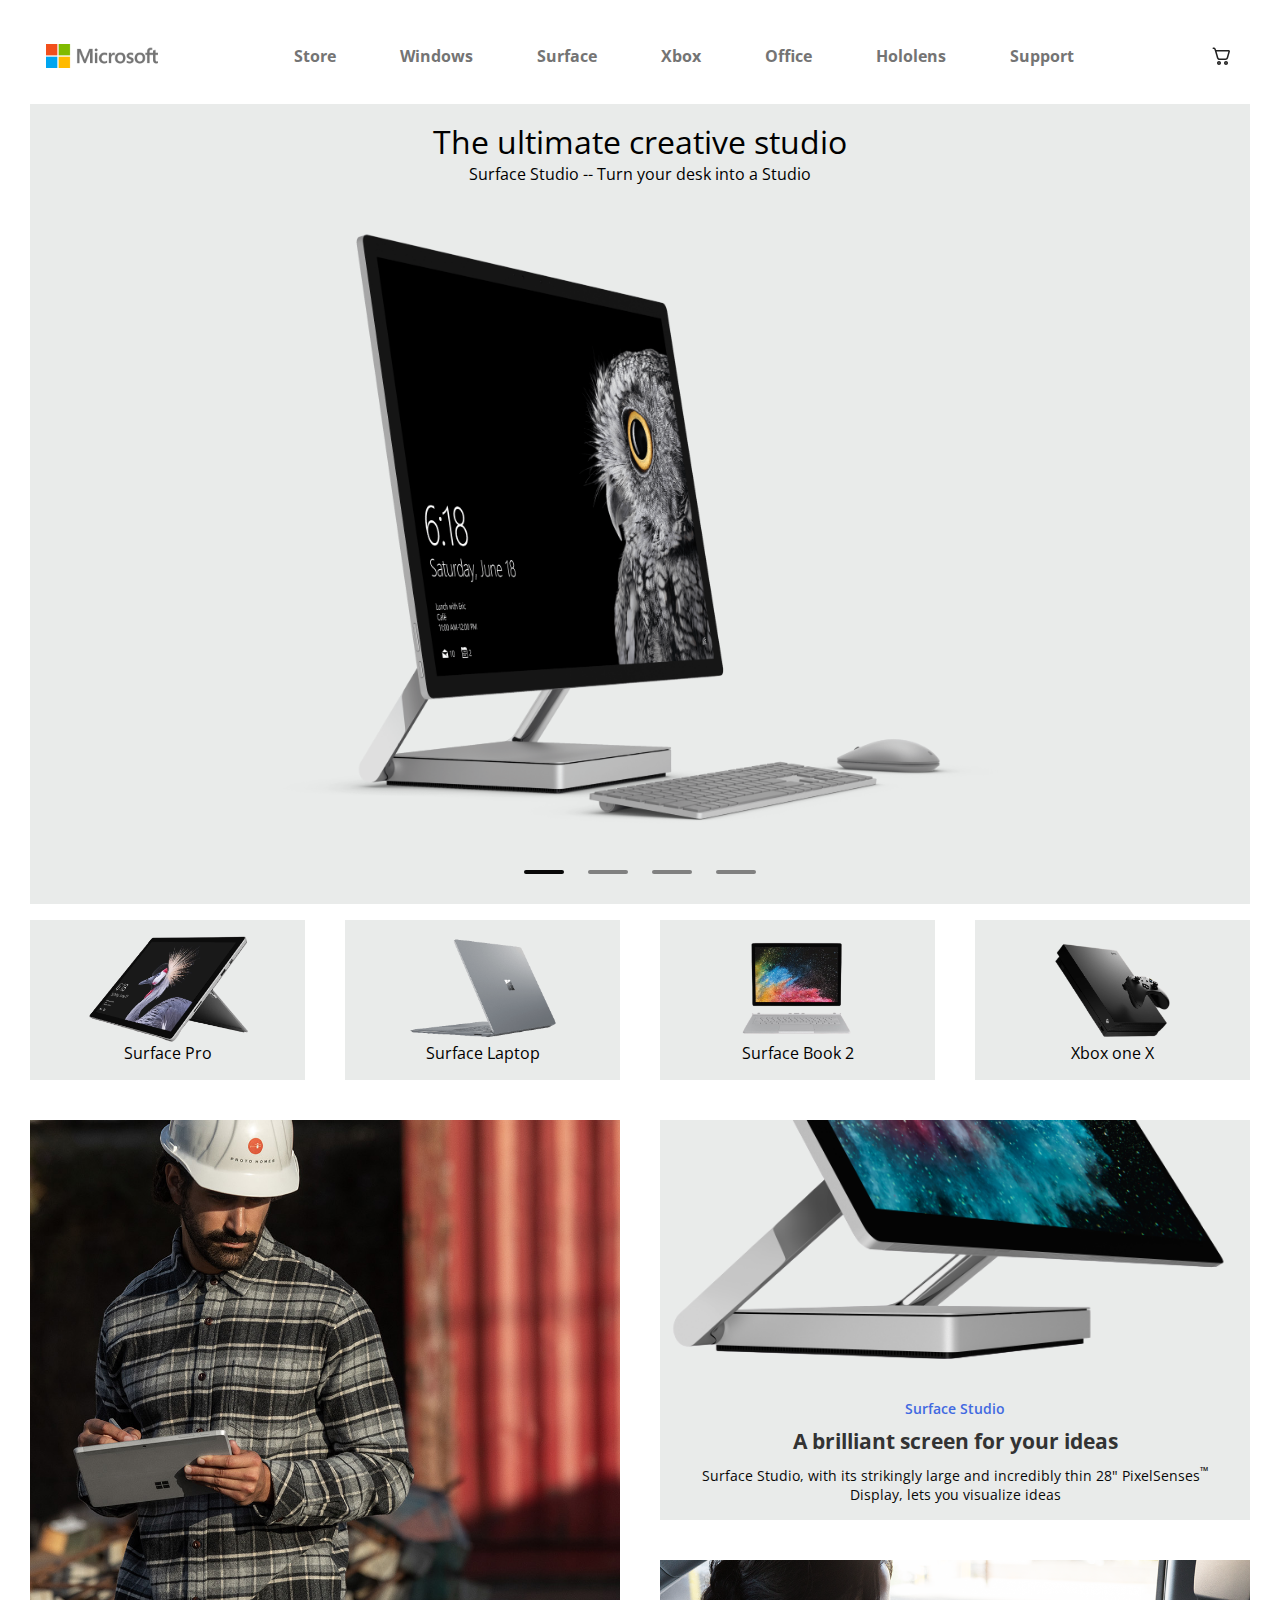
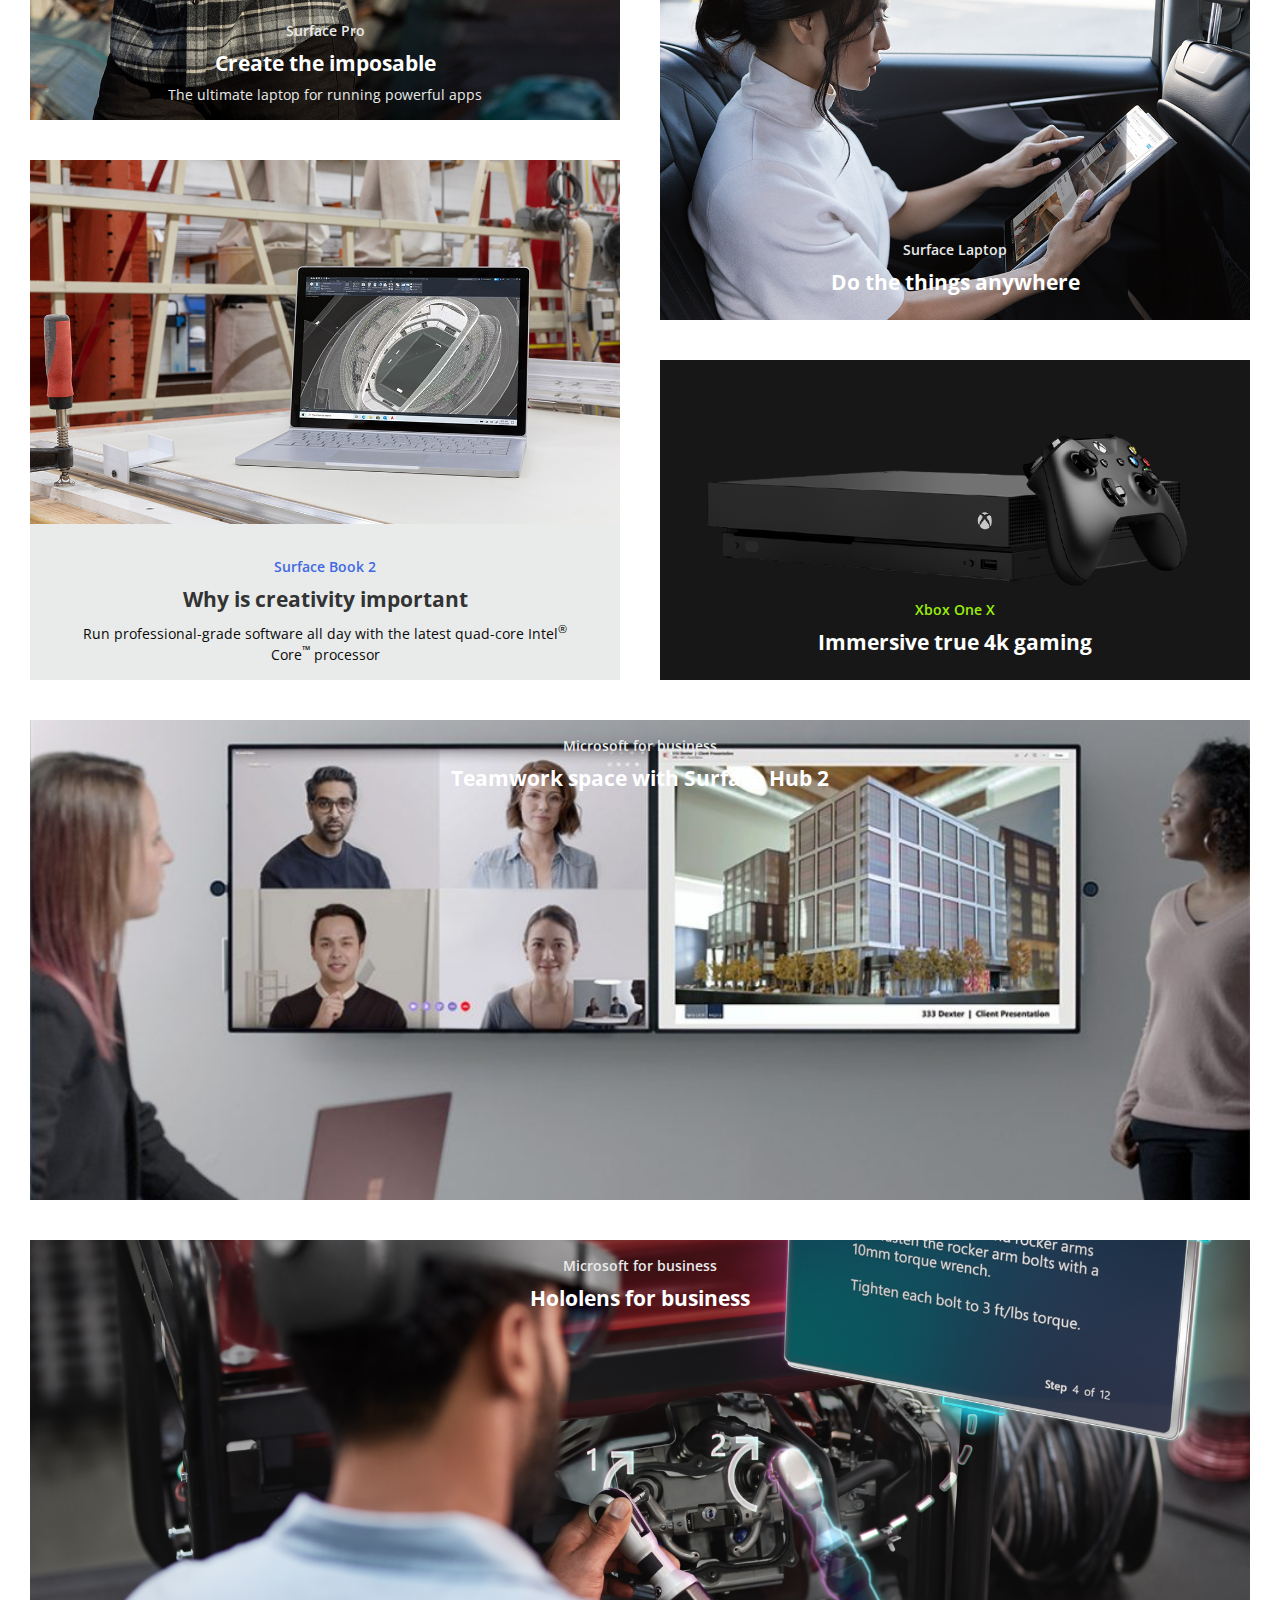
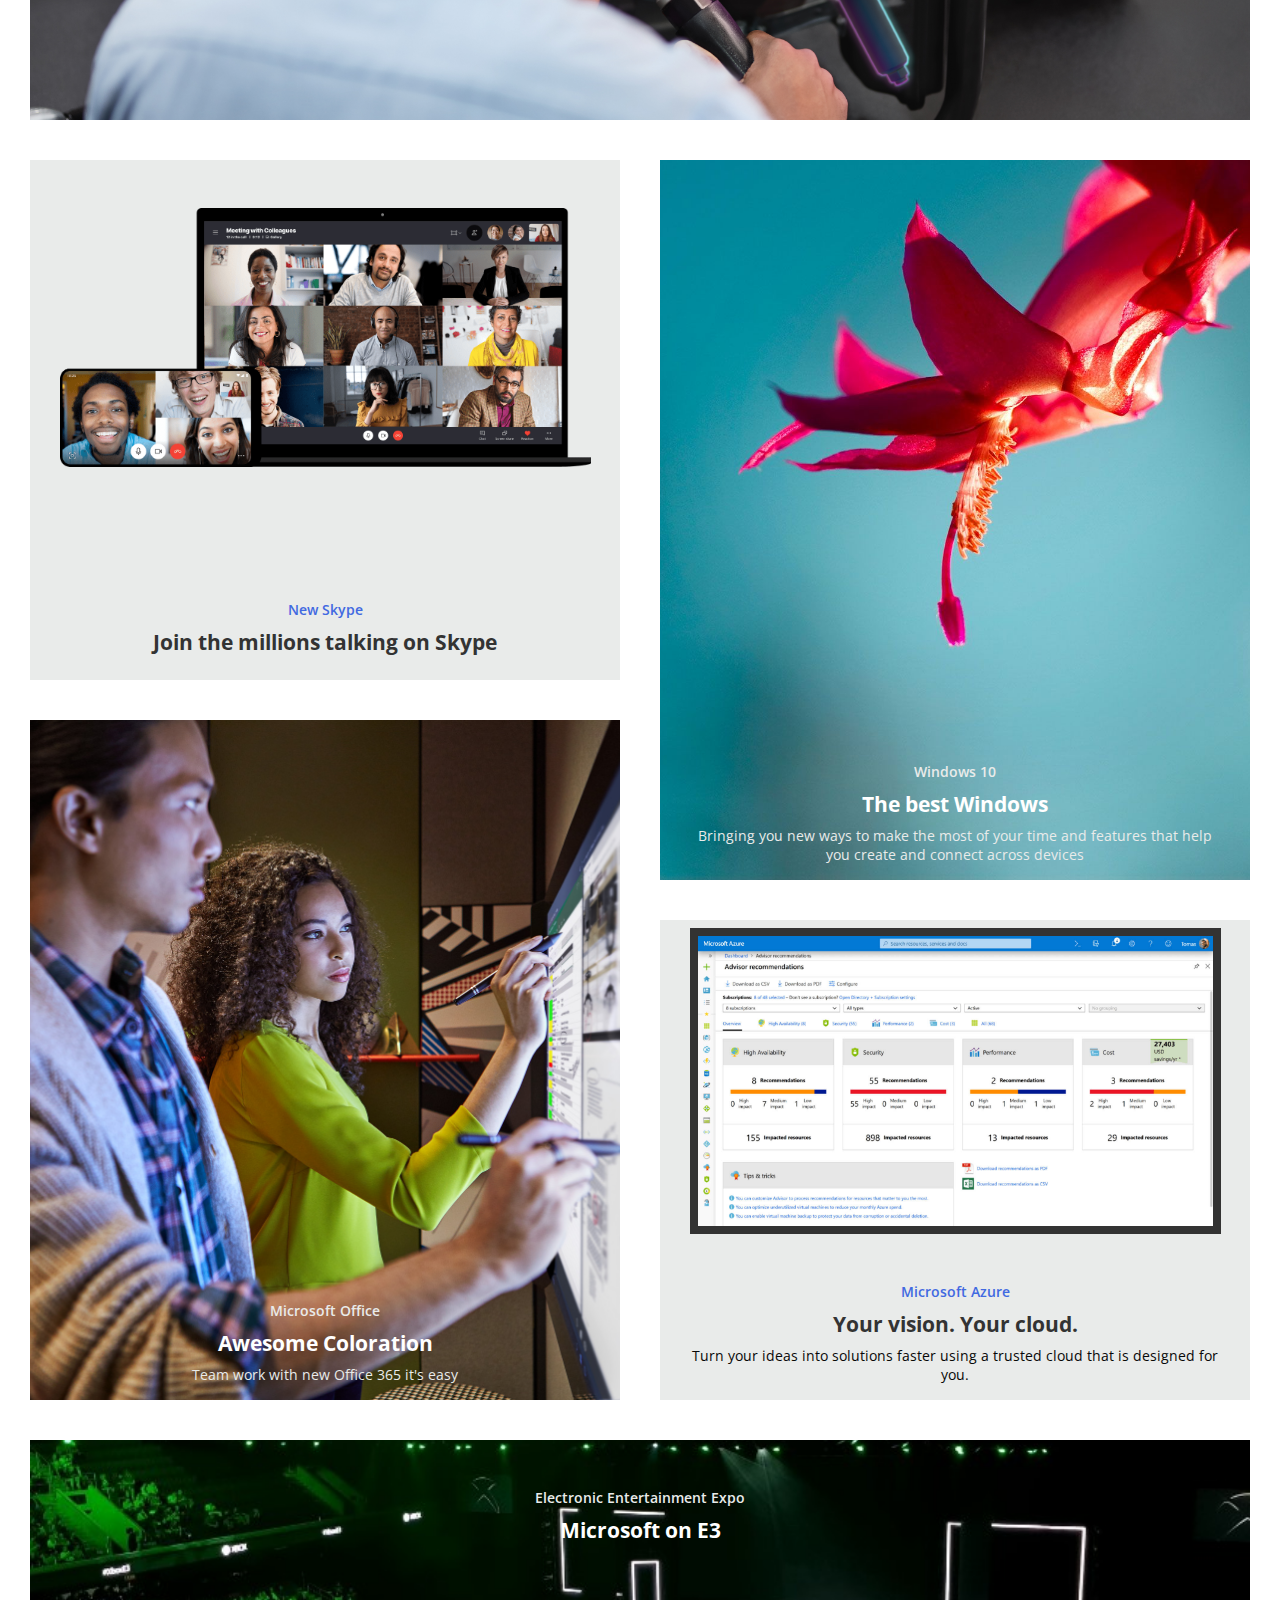
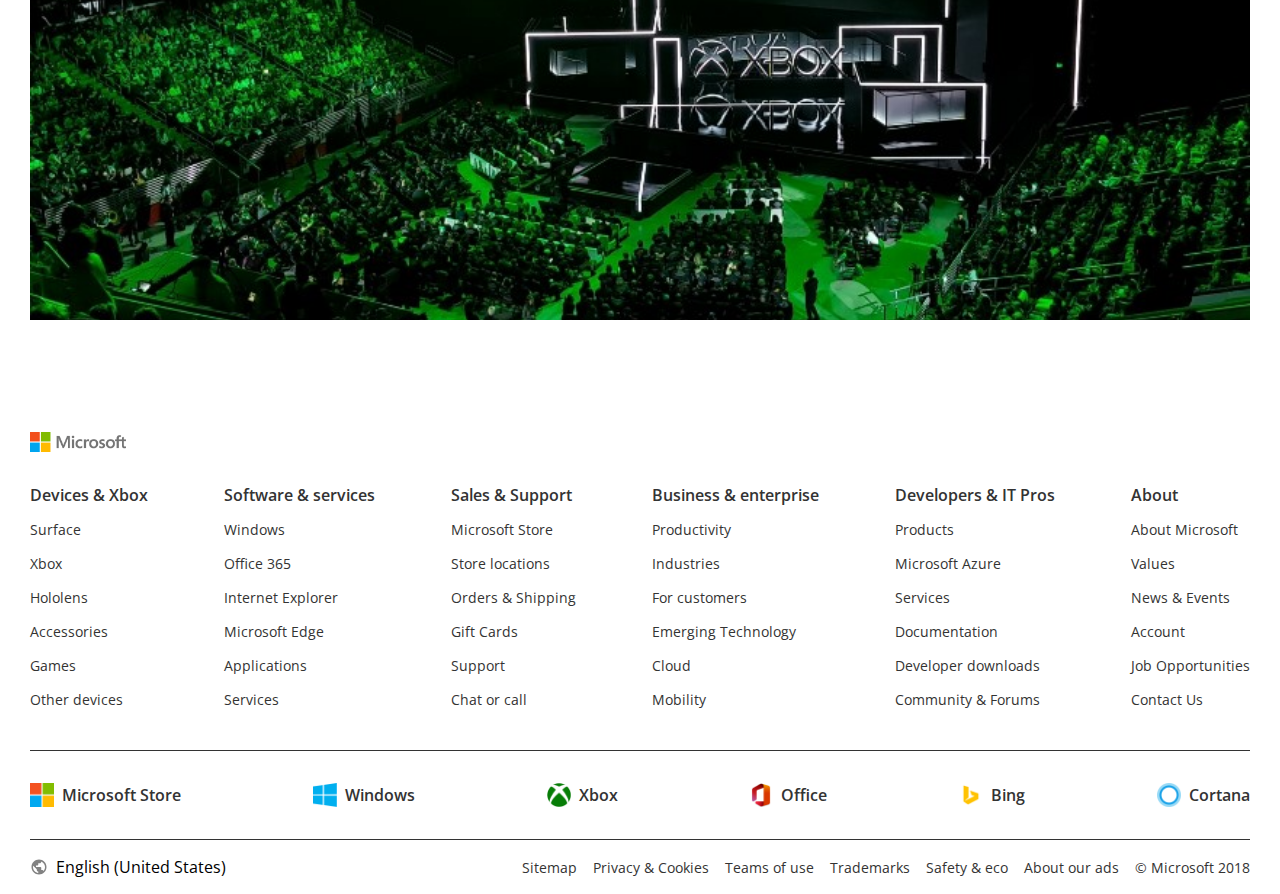
<file: index.html>
<!DOCTYPE html>
<html lang="en">

<head>
  <meta charset="UTF-8">
  <meta name="viewport" content="width=device-width, initial-scale=1.0">
  <link rel="stylesheet" href="css/main.css">
  <link rel="shortcut icon" href="assets/icons/microsoft.png" />
  <link href="https://fonts.googleapis.com/css2?family=Open+Sans:wght@400;600&display=swap"
    rel="stylesheet">
  <title>Homepage</title>
</head>

<body>
  <header>
    <nav>
      <div class="menu__line">
        <div class="line line--one"></div>
        <div class="line line--two"></div>
      </div>
      <ul class="menu mobile--menu">
        <li><a href="store.html">Store</a></li>
        <li><a href="#">Windows</a></li>
        <li><a href="#">Surface</a></li>
        <li><a href="#">Xbox</a></li>
        <li><a href="#">Office</a></li>
        <li><a href="#">Hololens</a></li>
        <li><a href="#">Support</a></li>
      </ul>
      <ul class="menu desktop--menu">
        <li><a href="store.html">Store</a></li>
        <li><a href="#">Windows</a></li>
        <li><a href="#">Surface</a></li>
        <li><a href="#">Xbox</a></li>
        <li><a href="#">Office</a></li>
        <li><a href="#">Hololens</a></li>
        <li><a href="#">Support</a></li>
      </ul>
      <div class="logo">
        <a href="index.html">
          <img src="assets/icons/microsoft-logo.png" alt="Microsoft Logo">
        </a>
      </div>
      <div class="shopping__cart">
        <img src="assets/icons/shopping-cart.svg" alt="">
      </div>
    </nav>
    <div class="hero__section">

      <div class="carousel">
        <ul class="carousel__track">
          <li class="carousel__slide current-slide">
            <div class="carousel__description">
              <h1>The ultimate creative studio</h1>
              <p>Surface Studio -- Turn your desk into a Studio</p>
            </div>
            <div class="carousel__image">
              <img src="assets/images/surfacestudio2.png" alt="">
            </div>
          </li>
          <li class="carousel__slide">
            <div class="carousel__description">
              <h1>The ultimate creative studio</h1>
              <p>Surface Studio - Turn your desk into a Studio</p>
            </div>
            <div class="carousel__image">
              <img src="assets/images/surfacestudio2.png" alt="">
            </div>
          </li>
          <li class="carousel__slide">
            <div class="carousel__description">
              <h1>The ultimate creative studio</h1>
              <p>Surface Studio - Turn your desk into a Studio</p>
            </div>
            <div class="carousel__image">
              <img src="assets/images/surfacestudio2.png" alt="">
            </div>
          </li>
          <li class="carousel__slide">
            <div class="carousel__description">
              <h1>The ultimate creative studio</h1>
              <p>Surface Studio - Turn your desk into a Studio</p>
            </div>
            <div class="carousel__image">
              <img src="assets/images/surfacestudio2.png" alt="">
            </div>
          </li>
        </ul>
        <div class="carousel__nav">
          <button class="carousel__indicator active-dot"></button>
          <button class="carousel__indicator"></button>
          <button class="carousel__indicator"></button>
          <button class="carousel__indicator"></button>
        </div>
      </div>
    </div>
  </header>

  <section class="products">
    <div class="card">
      <div class="card__image">
        <img src="assets/images/surfacepro.png" alt="">
      </div>
      <div class="card__name">
        <p>Surface Pro</p>
      </div>
    </div>
    <div class="card">
      <div class="card__image">
        <img src="assets/images/surfacelaptop.png" alt="">
      </div>
      <div class="card__name">
        <p>Surface Laptop</p>
      </div>
    </div>
    <div class="card">
      <div class="card__image">
        <img src="assets/images/surfacebook2.png" alt="">
      </div>
      <div class="card__name">
        <p>Surface Book 2</p>
      </div>
    </div>
    </div>
    <div class="card">
      <div class="card__image">
        <img src="assets/images/xboxone.png" alt="">
      </div>
      <div class="card__name">
        <p>Xbox one X</p>
      </div>
    </div>

    <div class="special__grid">

      <div class="blog blog--big item-one">
        <img class="img--cover" src="assets/images/Surface-Go-2-Context-6.jpg" alt="">
        <div class="blog__group">
          <p class="blog__tag tag--light">Surface Pro</p>
          <h1 class="blog__title title--light">Create the imposable</h1>
          <p class="blog__info info--light">The ultimate laptop for running powerful apps</p>
        </div>
      </div>

      <div class="blog blog--medium">
        <img class="img--fit" src="assets/images/Surface-Studio-2-4-removebg-preview.png" alt="">
        <div class="blog__group">
          <p class="blog__tag tag--primary">Surface Studio</p>
          <h1 class="blog__title title--dark">A brilliant screen for your ideas</h1>
          <p class="blog__info info--dark">Surface Studio, with its strikingly large and incredibly
            thin
            28"
            PixelSenses<sup>&#8482;</sup> Display, lets you visualize ideas</p>
        </div>
      </div>

      <div class="blog blog--small item-three">
        <img class="img--cover" src="assets/images/MSSurface_ProLTE_MoProCar_Lifestyle_RGB_FY18.png"
          alt="">
        <div class="blog__group">
          <p class="blog__tag tag--light">Surface Laptop</p>
          <h1 class="blog__title title--light">Do the things anywhere</h1>
        </div>
      </div>

      <div class="blog blog--medium item-four">
        <img class="img--fit img--book" src="assets/images/Surface-Book-3-Context-2.jpg" alt="">
        <div class="blog__group">
          <p class="blog__tag tag--primary">Surface Book 2</p>
          <h1 class="blog__title title--dark">Why is creativity important</h1>
          <p class="blog__info info--dark">Run professional-grade software all day with the latest
            quad-core Intel<sup>&#174;</sup> Core<sup>&#8482;</sup> processor</p>
        </div>
      </div>
      <div class="blog blog--small blog--dark item-five">
        <img class="img--fit img--xbox"
          src="assets/images/579fa122-7ebf-43a3-a53a-58ba27805ba5-removebg-preview.png" alt="">
        <div class="blog__group">
          <p class="blog__tag tag--xbox">Xbox One X</p>
          <h1 class="blog__title title--light">Immersive true 4k gaming</h1>
        </div>
      </div>
    </div>

    <div class="blog blog--big blog--wide">
      <img class="img--cover img--left"
        src="assets/images/cb42737a487e8079974021fd26f25a43-1024x576.jpg" alt="">
      <div class="blog__group">
        <p class="blog__tag tag--light">Microsoft for business</p>
        <h1 class="blog__title title--light">Teamwork space with Surface Hub 2</h1>
      </div>
    </div>

    <div class="blog blog--big blog--wide">
      <img class="img--cover" src="assets/images/HoloLens2_Guides_Motorcycle.jpg" alt="">
      <div class="blog__group">
        <p class="blog__tag tag--light">Microsoft for business</p>
        <h1 class="blog__title title--light">Hololens for business</h1>
      </div>
    </div>

    <div class="second__grid">
      <div class="blog blog--big blog--medium item-eight">
        <img class="img--fit img--skype" src="assets/images/3-3grid-main-page-min.png" alt="">
        <div class="blog__group">
          <p class="blog__tag tag--primary">New Skype</p>
          <h1 class="blog__title title--dark">Join the millions talking on Skype</h1>
        </div>
      </div>

      <div class="blog blog--big item-nine">
        <img class="img--cover" src="assets/images/71f523e05aaee2cca4e3ec2a241ce8ef.jpg" alt="">
        <div class="blog__group">
          <p class="blog__tag tag--light">Windows 10</p>
          <h1 class="blog__title title--light">The best Windows</h1>
          <p class="blog__info info--light">Bringing you new ways to make the most of your time and
            features that help you create and connect across devices</p>
        </div>
      </div>

      <div class="blog blog--big item-ten">
        <img class="img--cover" src="assets/images/Dual-Inking-on-Surface-Hub.jpg" alt="">
        <div class="blog__group">
          <p class="blog__tag tag--light">Microsoft Office</p>
          <h1 class="blog__title title--light">Awesome Coloration</h1>
          <p class="blog__info info--light">Team work with new Office 365 it's easy</p>
        </div>
      </div>


      <div class="blog blog--big blog--medium item-twelve">
        <img class="img--fit img--azure" src="assets/images/portal-advisor-recommendations.jpg"
          alt="">
        <div class="blog__group">
          <p class="blog__tag tag--primary">Microsoft Azure</p>
          <h1 class="blog__title title--dark">Your vision. Your cloud.</h1>
          <p class="blog__info info--dark">Turn your ideas into solutions faster using a trusted
            cloud that is designed for you.</p>
        </div>
      </div>
    </div>

    <div class="blog blog--big blog--wide">
      <img class="img--cover" src="assets/images/xboxate3.jpg" alt="">
      <div class="blog__group blog--xbox">
        <p class="blog__tag tag--light">Electronic Entertainment Expo</p>
        <h1 class="blog__title title--light">Microsoft on E3</h1>
      </div>
    </div>
  </section>

  <footer>
    <div class="footer__logo">
      <img src="assets/icons/microsoft-logo.png" alt="">
    </div>
    <div class="list__wrapper">
      <ul class="list">
        <li class="list__bolder">Devices & Xbox</li>
        <li><a href="#">Surface</a></li>
        <li><a href="#">Xbox</a></li>
        <li><a href="#">Hololens</a></li>
        <li><a href="#">Accessories</a></li>
        <li><a href="#">Games</a></li>
        <li><a href="#">Other devices</a></li>
      </ul>
      <ul class="list">
        <li class="list__bolder">Software & services</li>
        <li><a href="#">Windows</a></li>
        <li><a href="#">Office 365</a></li>
        <li><a href="#">Internet Explorer</a></li>
        <li><a href="#">Microsoft Edge</a></li>
        <li><a href="#">Applications</a></li>
        <li><a href="#">Services</a></li>
      </ul>
      <ul class="list">
        <li class="list__bolder">Sales & Support</li>
        <li><a href="store.html">Microsoft Store</a></li>
        <li><a href="#">Store locations</a></li>
        <li><a href="#">Orders & Shipping</a></li>
        <li><a href="#">Gift Cards</a></li>
        <li><a href="#">Support</a></li>
        <li><a href="#">Chat or call</a></li>
      </ul>
      <ul class="list">
        <li class="list__bolder">Business & enterprise</li>
        <li><a href="#">Productivity</a></li>
        <li><a href="#">Industries</a></li>
        <li><a href="#">For customers</a></li>
        <li><a href="#">Emerging Technology</a></li>
        <li><a href="#">Cloud</a></li>
        <li><a href="#">Mobility</a></li>
      </ul>
      <ul class="list">
        <li class="list__bolder">Developers & IT Pros</li>
        <li><a href="#">Products</a></li>
        <li><a href="#">Microsoft Azure</a></li>
        <li><a href="#">Services</a></li>
        <li><a href="#">Documentation</a></li>
        <li><a href="#">Developer downloads</a></li>
        <li><a href="#">Community & Forums</a></li>
      </ul>
      <ul class="list">
        <li class="list__bolder">About</li>
        <li><a href="#">About Microsoft</a></li>
        <li><a href="#">Values</a></li>
        <li><a href="#">News & Events</a></li>
        <li><a href="#">Account</a></li>
        <li><a href="#">Job Opportunities</a></li>
        <li><a href="#">Contact Us</a></li>
      </ul>
    </div>

    <div class="footer__products">
      <div class="product">
        <img class="product__img" src="assets/icons/microsoft.png" alt="">
        <p class="product__name">Microsoft Store</p>
      </div>
      <div class="product">
        <img class="product__img" src="assets/icons/windows.png" alt="">
        <p class="product__name">Windows</p>
      </div>
      <div class="product">
        <img class="product__img" src="assets/icons/xbox.png" alt="">
        <p class="product__name">Xbox</p>
      </div>
      <div class="product">
        <img class="product__img" src="assets/icons/office.png" alt="">
        <p class="product__name">Office</p>
      </div>
      <div class="product">
        <img class="product__img" src="assets/icons/bing.png" alt="">
        <p class="product__name">Bing</p>
      </div>
      <div class="product">
        <img class="product__img" src="assets/icons/cortana.png" alt="">
        <p class="product__name">Cortana</p>
      </div>
    </div>

    <div class="footer__copy">
      <div class="copy__language">
        <img src="assets/icons/globe.svg" alt="">
        <p>English (United States)</p>
      </div>
      <ul class="list">
        <li><a href="#">Sitemap</a></li>
        <li><a href="#">Privacy & Cookies</a></li>
        <li><a href="#">Teams of use</a></li>
        <li><a href="#">Trademarks</a></li>
        <li><a href="#">Safety & eco</a></li>
        <li><a href="#">About our ads</a></li>
        <li><a href="#">&#169; Microsoft 2018</a></li>
      </ul>
    </div>
  </footer>
  <script src="app.js"></script>
</body>

</html>
</file>
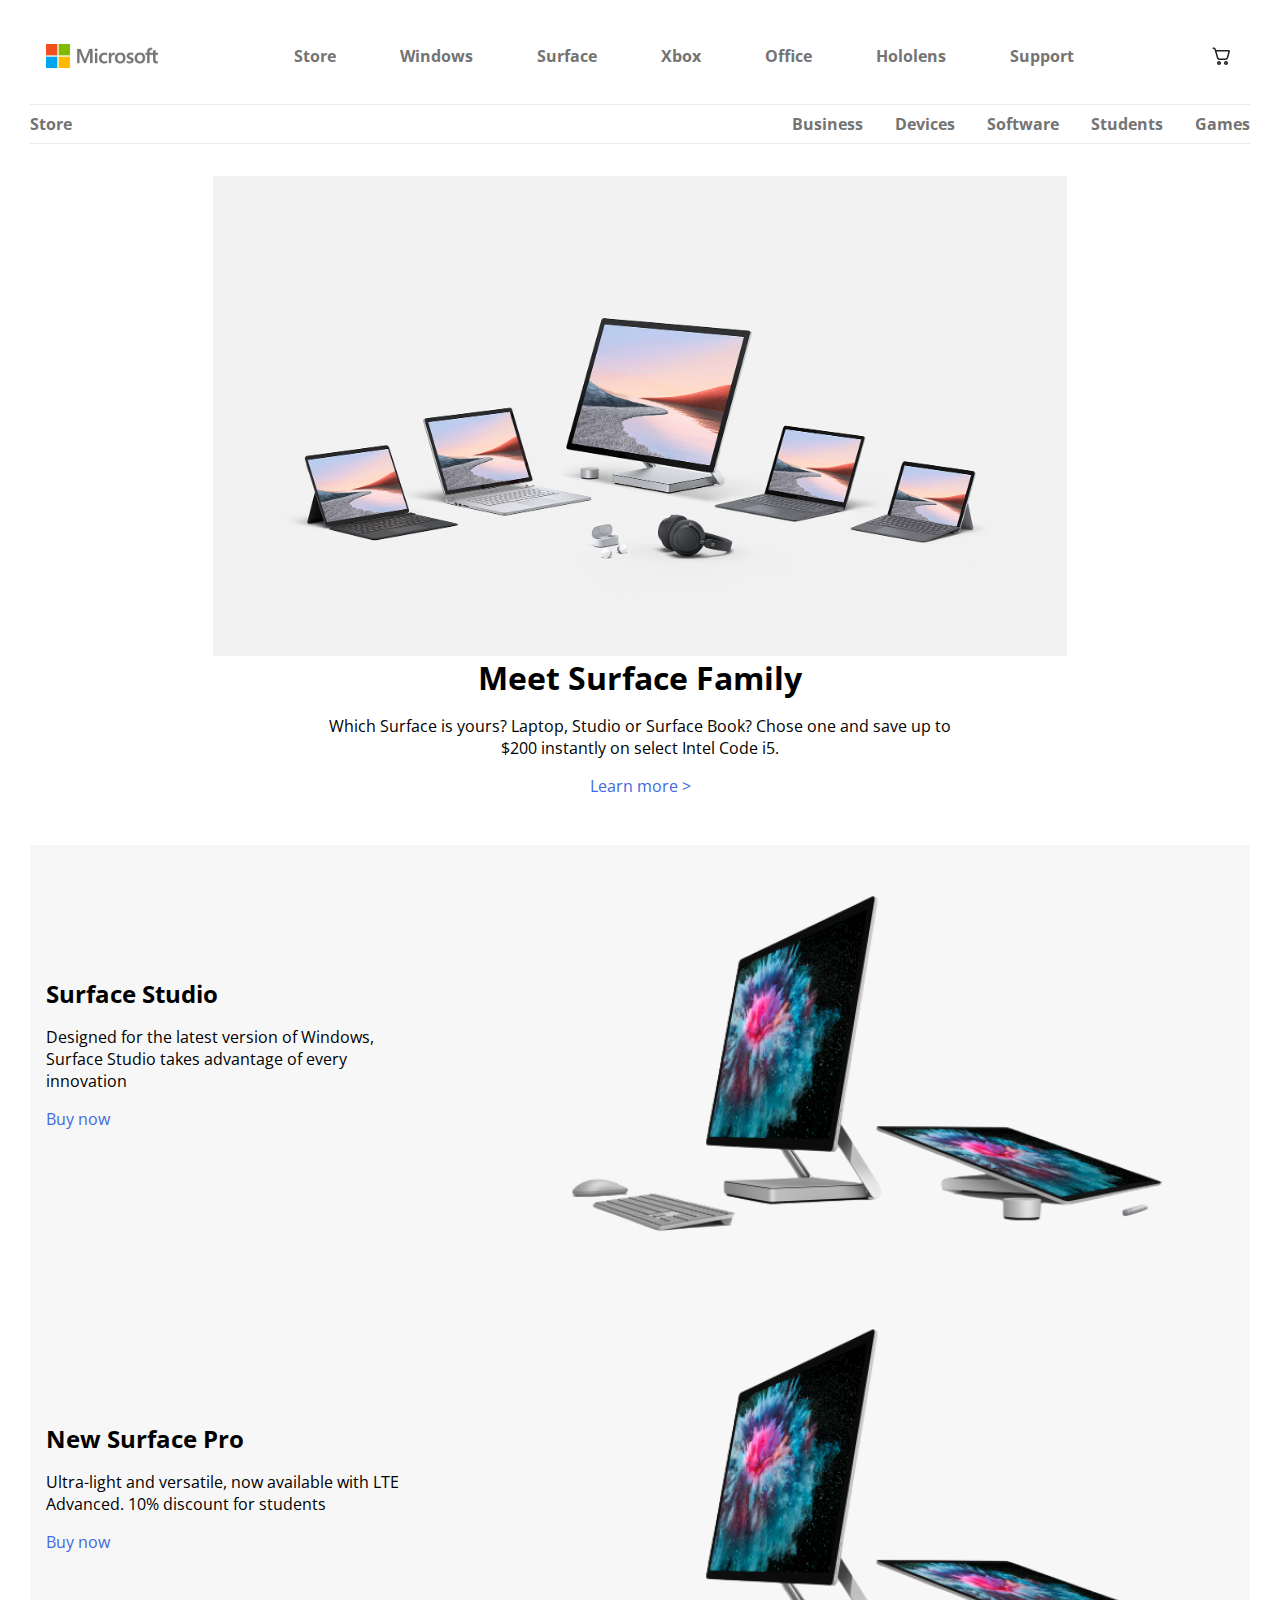
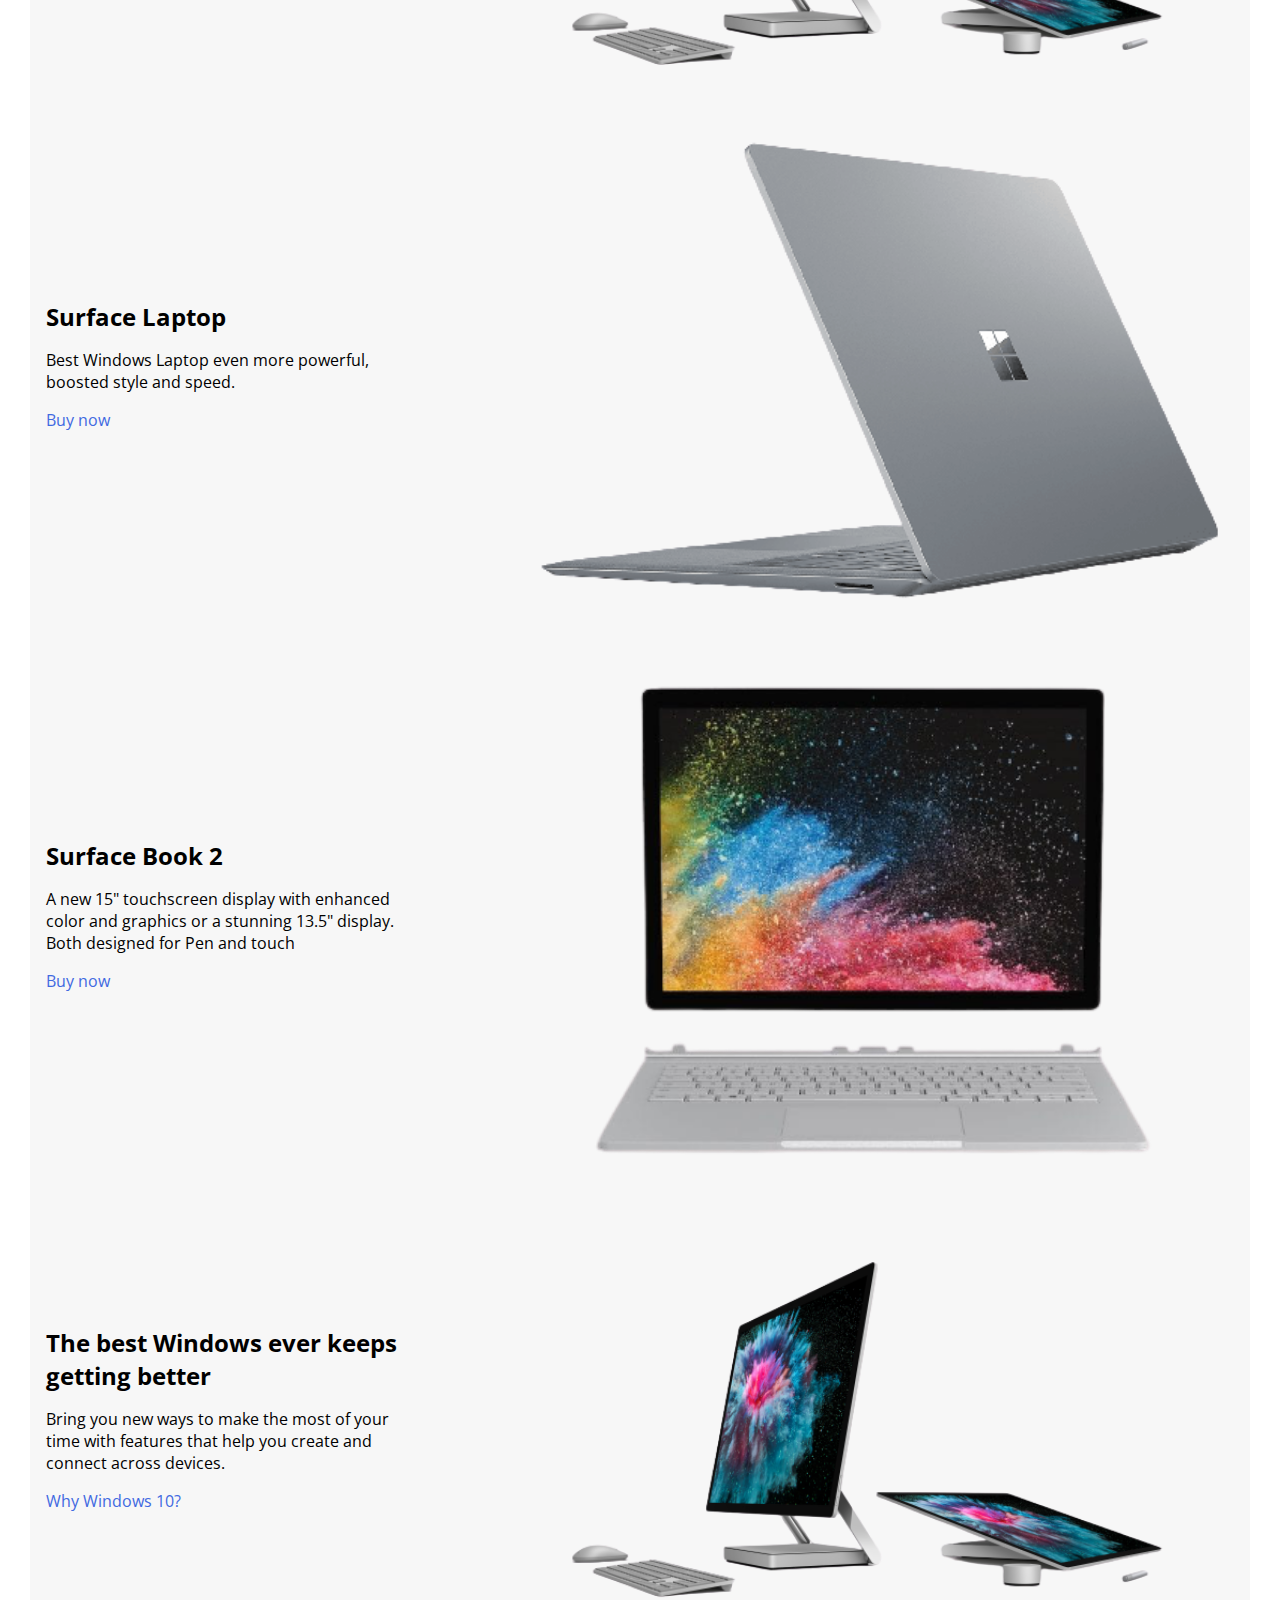
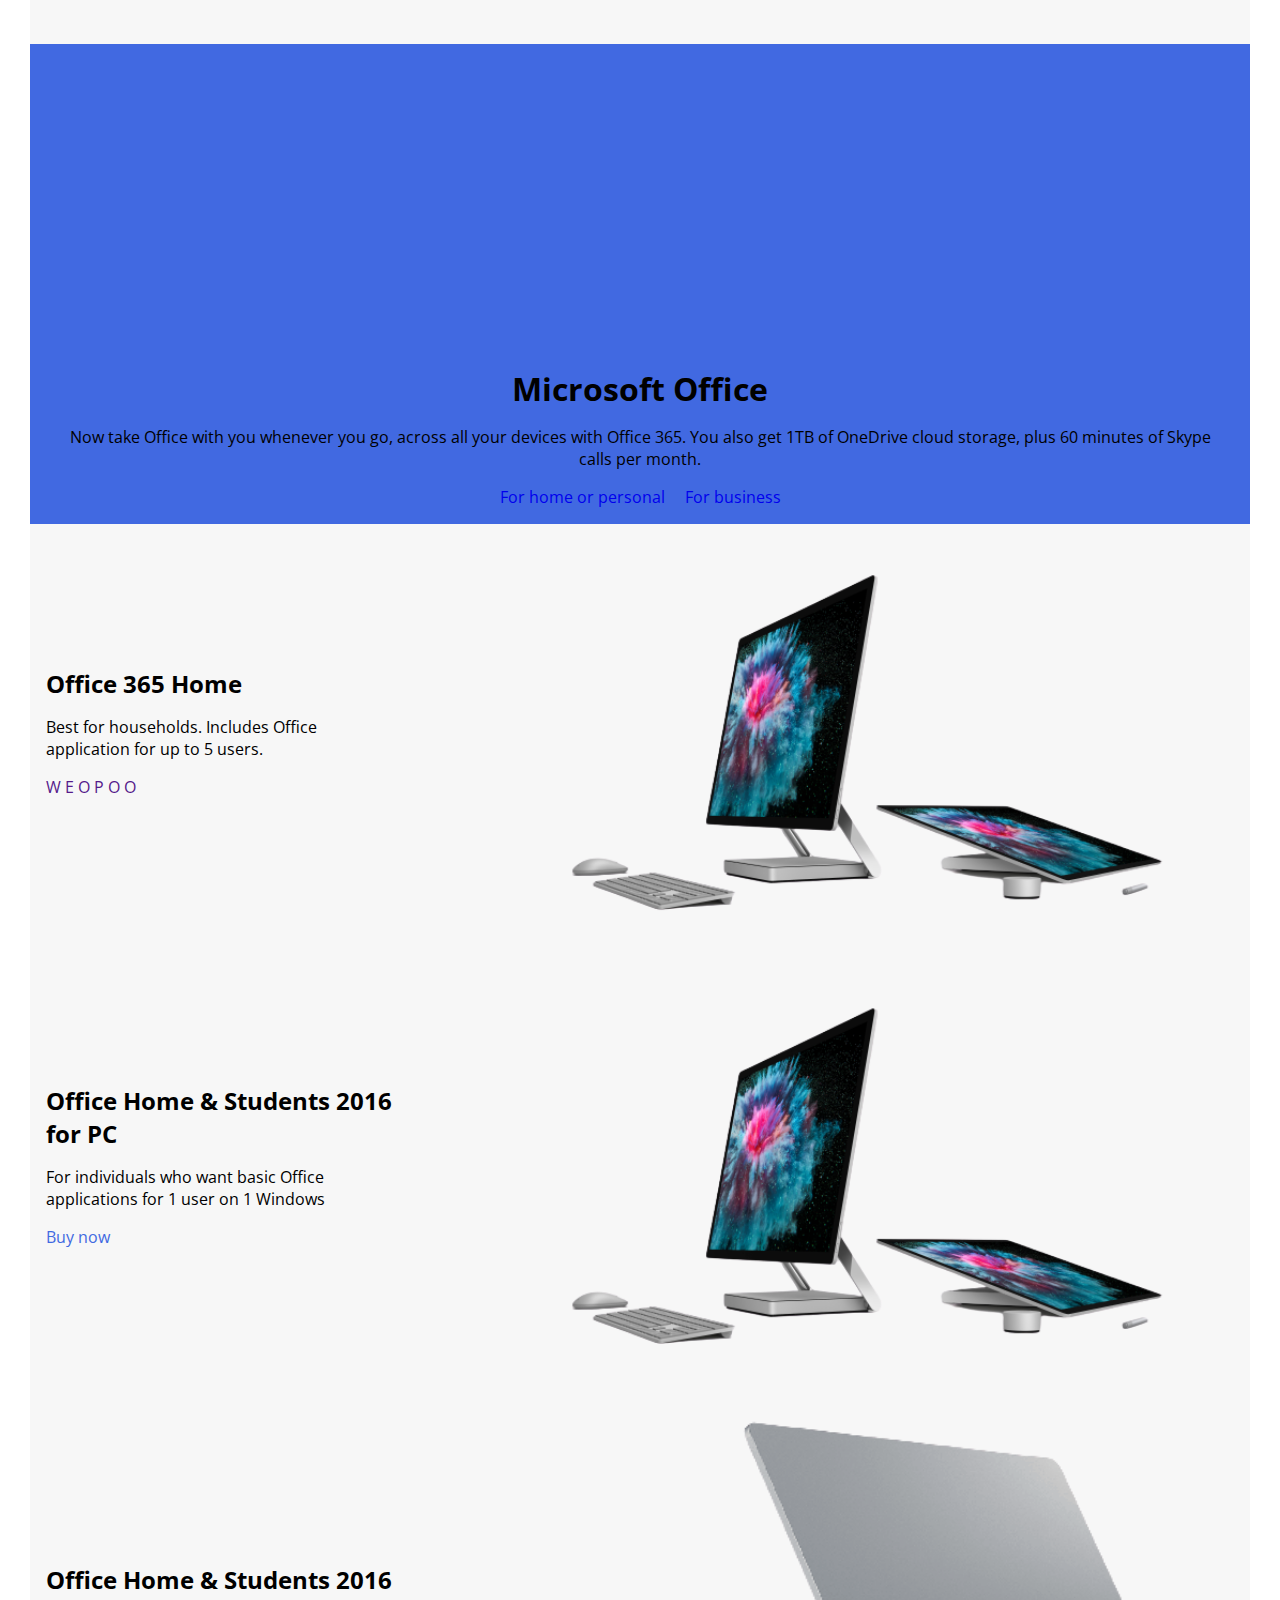
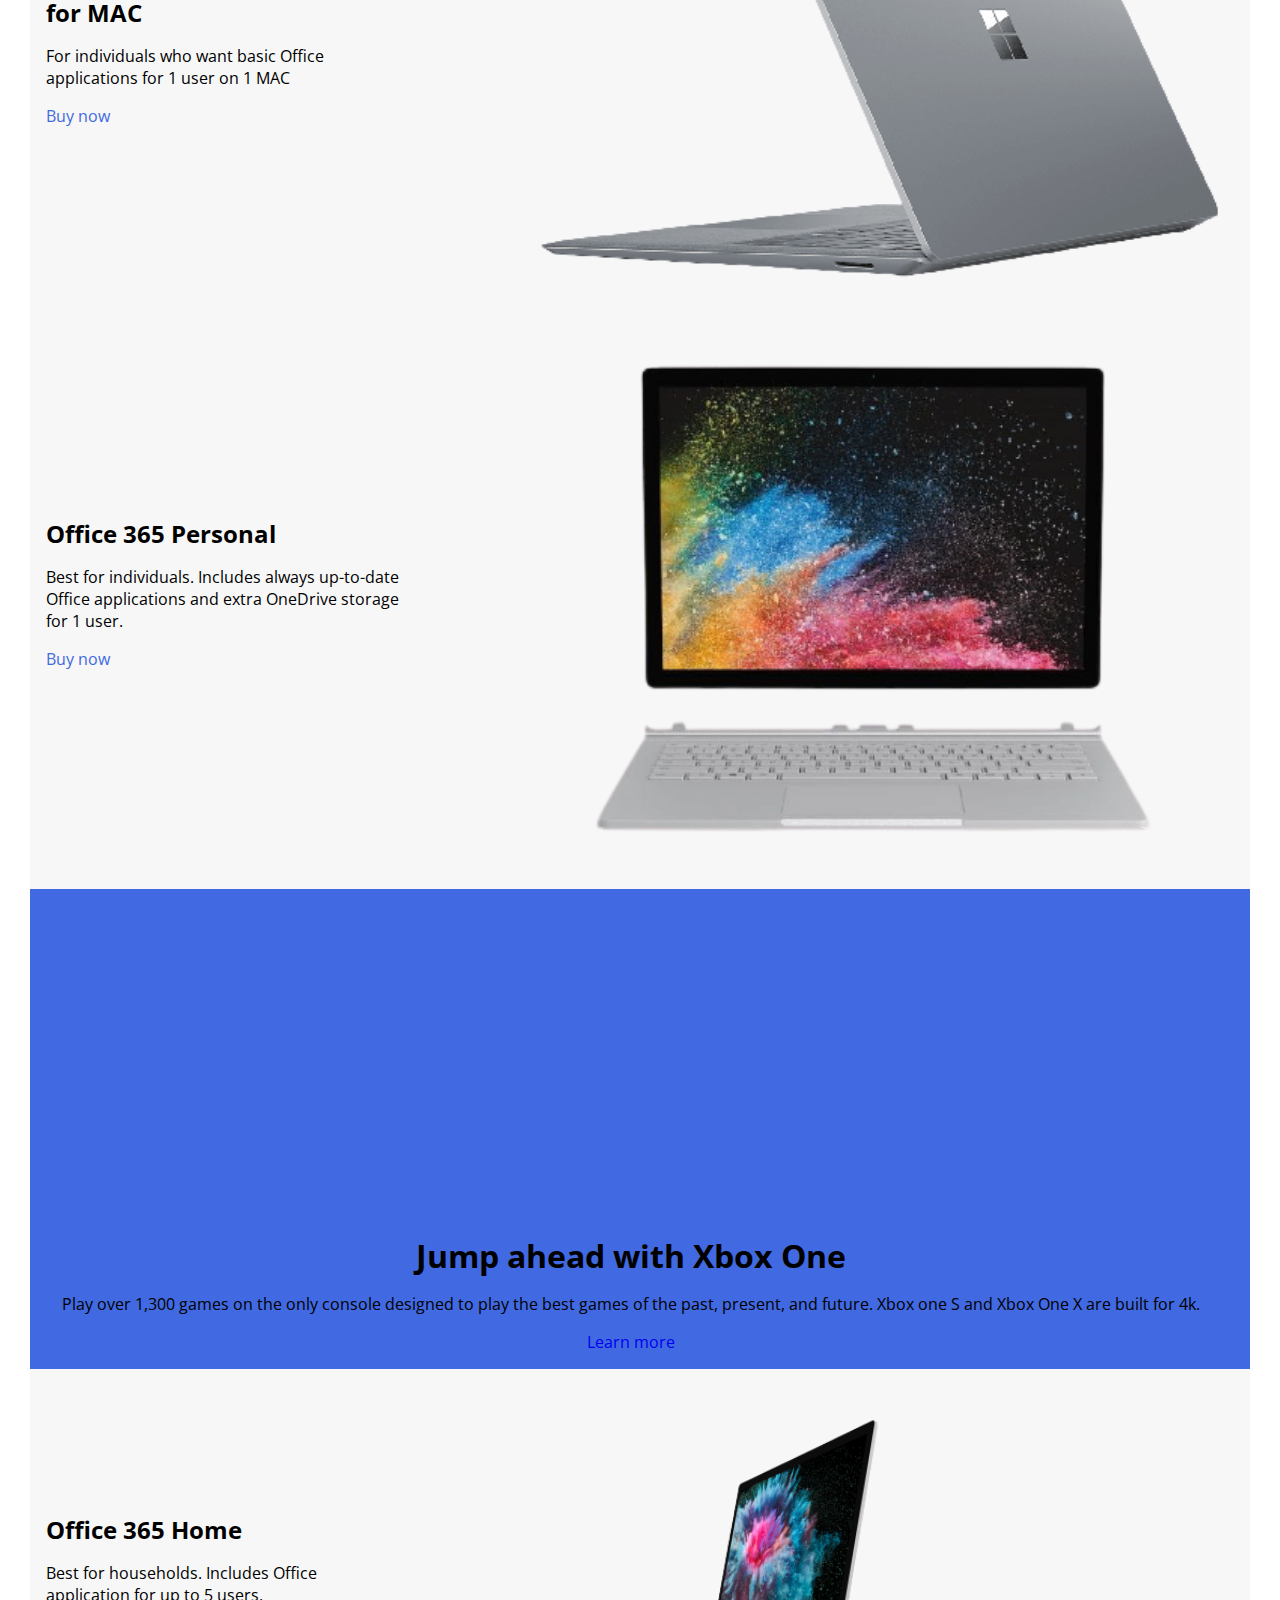
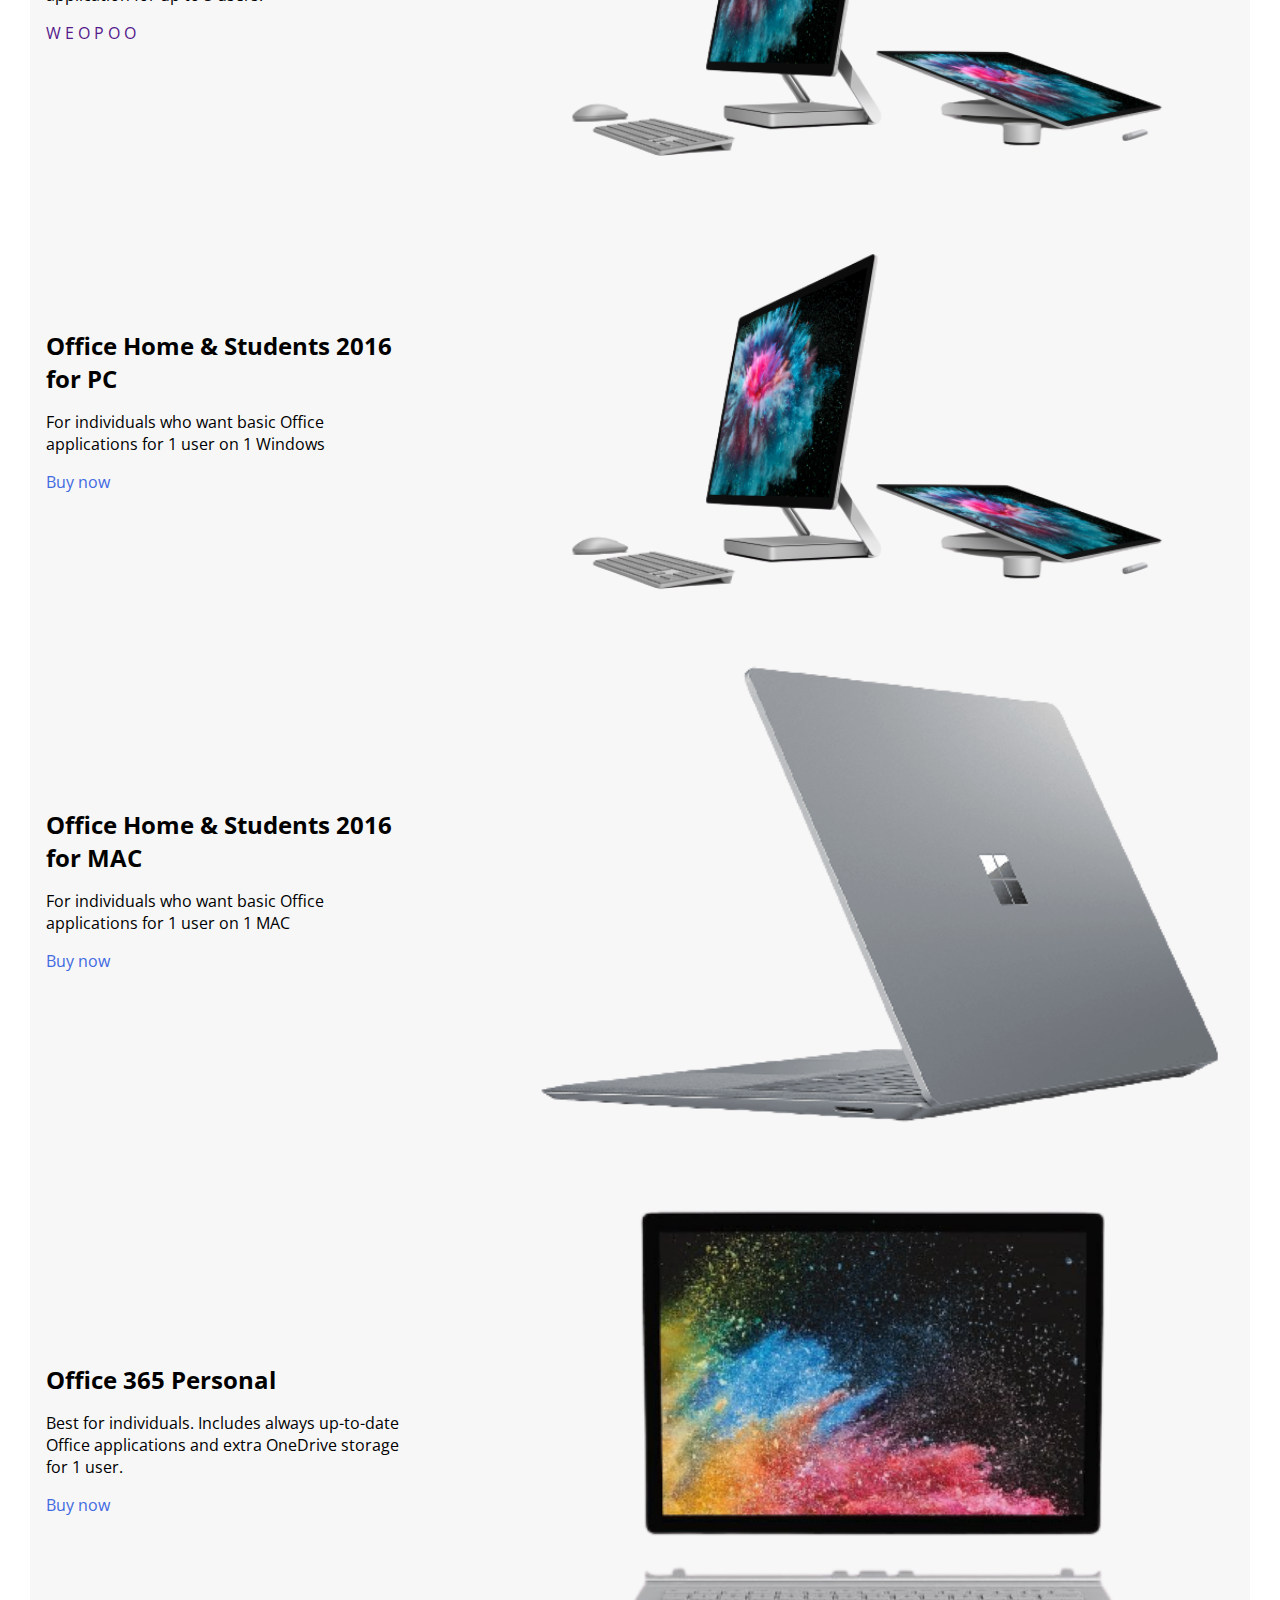
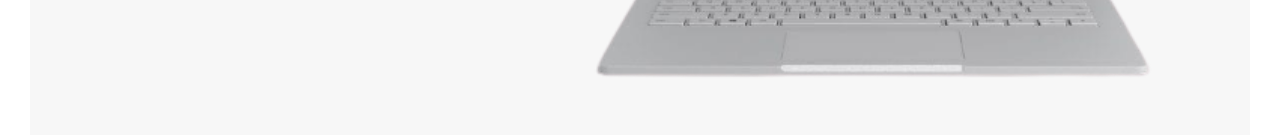
<file: store.html>
<!DOCTYPE html>
<html lang="en">

<head>
  <meta charset="UTF-8">
  <meta name="viewport" content="width=device-width, initial-scale=1.0">
  <link rel="stylesheet" href="css/main.css">
  <link rel="shortcut icon" href="assets/icons/microsoft.png" />
  <link href="https://fonts.googleapis.com/css2?family=Open+Sans:wght@400;600&display=swap"
    rel="stylesheet">
  <title>Store page</title>
</head>

<body>

  <header>
    <nav>
      <div class="menu__line">
        <div class="line line--one"></div>
        <div class="line line--two"></div>
      </div>
      <ul class="menu mobile--menu">
        <li><a href="store.html">Store</a></li>
        <li><a href="#">Windows</a></li>
        <li><a href="#">Surface</a></li>
        <li><a href="#">Xbox</a></li>
        <li><a href="#">Office</a></li>
        <li><a href="#">Hololens</a></li>
        <li><a href="#">Support</a></li>
      </ul>
      <ul class="menu desktop--menu">
        <li><a href="store.html">Store</a></li>
        <li><a href="#">Windows</a></li>
        <li><a href="#">Surface</a></li>
        <li><a href="#">Xbox</a></li>
        <li><a href="#">Office</a></li>
        <li><a href="#">Hololens</a></li>
        <li><a href="#">Support</a></li>
      </ul>

      <div class="logo">
        <a href="index.html">
          <img src="assets/icons/microsoft-logo.png" alt="Microsoft Logo">
        </a>
      </div>
      <div class="shopping__cart">
        <img src="assets/icons/shopping-cart.svg" alt="">
      </div>
    </nav>
    <div class="menu sub__menu">
      <li class="header--link"><a href="store.html">Store</a></li>
      <li><a href="#">Business</a></li>
      <li><a href="#">Devices</a></li>
      <li><a href="#">Software</a></li>
      <li><a href="#">Students</a></li>
      <li><a href="#">Games</a></li>
    </div>
    <div class="hero__section hero--store">
      <div class="hero__image">
        <img src="assets/images/surface-family2.jpg" alt="">
      </div>
      <div class="hero__text">
        <h1>Meet Surface Family</h1>
        <p>Which Surface is yours? Laptop, Studio or Surface Book? Chose one and save up to $200
          instantly on select Intel Code i5.</p>
        <a class="tag--primary" href="#">Learn more ></a>
      </div>
    </div>
  </header>


  <!-- Product section -->
  <section>
    <div class="store__card">
      <div class="card__text">
        <h2 class="card__title">Surface Studio</h2>
        <p class="card__description">Designed for the latest version of Windows, Surface Studio
          takes
          advantage of every innovation</p>
        <p class="card__more tag--primary">Buy now</p>
      </div>
      <div class="image__container">
        <img src="assets/images/Surface-Studio-2-2.png" alt="">
      </div>
    </div>

    <div class="store__wrapper">
      <div class="store__card">
        <div class="card__text">
          <h2 class="card__title">New Surface Pro</h2>
          <p class="card__description">Ultra-light and versatile, now available with LTE Advanced.
            10% discount for students</p>
          <p class="card__more tag--primary">Buy now</p>
        </div>
        <div class="image__container">
          <img src="assets/images/Surface-Studio-2-2.png" alt="">
        </div>
      </div>

      <div class="store__card">
        <div class="card__text">
          <h2 class="card__title">Surface Laptop</h2>
          <p class="card__description">Best Windows Laptop even more powerful, boosted style and
            speed.</p>
          <p class="card__more tag--primary">Buy now</p>
        </div>
        <div class="image__container">
          <img src="assets/images/surfacelaptop.png" alt="">
        </div>
      </div>
    </div>

    <div class="store__card">
      <div class="card__text">
        <h2 class="card__title">Surface Book 2</h2>
        <p class="card__description">A new 15" touchscreen display with enhanced color and graphics
          or a stunning 13.5" display. Both designed for Pen and touch</p>
        <p class="card__more tag--primary">Buy now</p>
      </div>
      <div class="image__container">
        <img src="assets/images/surfacebook2.png" alt="">
      </div>
    </div>

    <div class="store__card">
      <div class="card__text">
        <h2 class="card__title">The best Windows ever keeps getting better</h2>
        <p class="card__description">Bring you new ways to make the most of your time with features
          that help you create and connect across devices.</p>
        <p class="card__more tag--primary">Why Windows 10?</p>
      </div>
      <div class="image__container">
        <img src="assets/images/Surface-Studio-2-2.png" alt="">
      </div>
    </div>
  </section>

  <section>
    <div class="store__hero">
      <div class="store__hero-description">
        <h1 class="store__hero-title">Microsoft Office</h1>
        <p class="store__hero-text">Now take Office with you whenever you go, across all your
          devices with Office 365. You also get 1TB of OneDrive cloud storage, plus 60 minutes of
          Skype calls per month.</p>
        <div class="store__hero-links">
          <a href="#">For home or personal</a>
          <a href="#">For business</a>
        </div>
      </div>
    </div>

    <div class="store__card">
      <div class="card__text">
        <h2 class="card__title">Office 365 Home</h2>
        <p class="card__description">Best for households. Includes Office application for up to 5
          users.</p>
        <div class="store__links">
          <a href="">W</a>
          <a href="">E</a>
          <a href="">O</a>
          <a href="">P</a>
          <a href="">O</a>
          <a href="">O</a>
        </div>
      </div>
      <div class="image__container">
        <img src="assets/images/Surface-Studio-2-2.png" alt="">
      </div>
    </div>

    <div class="store__wrapper">
      <div class="store__card">
        <div class="card__text">
          <h2 class="card__title">Office Home & Students 2016 for PC</h2>
          <p class="card__description">For individuals who want basic Office applications for 1 user
            on 1 Windows</p>
          <p class="card__more tag--primary">Buy now</p>
        </div>
        <div class="image__container">
          <img src="assets/images/Surface-Studio-2-2.png" alt="">
        </div>
      </div>

      <div class="store__card">
        <div class="card__text">
          <h2 class="card__title">Office Home & Students 2016 for MAC</h2>
          <p class="card__description">For individuals who want basic Office applications for 1 user
            on 1 MAC</p>
          <p class="card__more tag--primary">Buy now</p>
        </div>
        <div class="image__container">
          <img src="assets/images/surfacelaptop.png" alt="">
        </div>
      </div>
    </div>

    <div class="store__card">
      <div class="card__text">
        <h2 class="card__title">Office 365 Personal</h2>
        <p class="card__description">Best for individuals. Includes always up-to-date Office
          applications and extra OneDrive storage for 1 user.</p>
        <p class="card__more tag--primary">Buy now</p>
      </div>
      <div class="image__container">
        <img src="assets/images/surfacebook2.png" alt="">
      </div>
    </div>
  </section>


  <section>
    <div class="store__hero">
      <div class="store__hero-description">
        <h1 class="store__hero-title">Jump ahead with Xbox One</h1>
        <p class="store__hero-text">Play over 1,300 games on the only console designed to play the
          best games of the past, present, and future. Xbox one S and Xbox One X are built for 4k.
        </p>
        <a href="#">Learn more</a>
      </div>
    </div>

    <div class="store__card">
      <div class="card__text">
        <h2 class="card__title">Office 365 Home</h2>
        <p class="card__description">Best for households. Includes Office application for up to 5
          users.</p>
        <div class="store__links">
          <a href="">W</a>
          <a href="">E</a>
          <a href="">O</a>
          <a href="">P</a>
          <a href="">O</a>
          <a href="">O</a>
        </div>
      </div>
      <div class="image__container">
        <img src="assets/images/Surface-Studio-2-2.png" alt="">
      </div>
    </div>

    <div class="store__wrapper">
      <div class="store__card">
        <div class="card__text">
          <h2 class="card__title">Office Home & Students 2016 for PC</h2>
          <p class="card__description">For individuals who want basic Office applications for 1 user
            on 1 Windows</p>
          <p class="card__more tag--primary">Buy now</p>
        </div>
        <div class="image__container">
          <img src="assets/images/Surface-Studio-2-2.png" alt="">
        </div>
      </div>

      <div class="store__card">
        <div class="card__text">
          <h2 class="card__title">Office Home & Students 2016 for MAC</h2>
          <p class="card__description">For individuals who want basic Office applications for 1 user
            on 1 MAC</p>
          <p class="card__more tag--primary">Buy now</p>
        </div>
        <div class="image__container">
          <img src="assets/images/surfacelaptop.png" alt="">
        </div>
      </div>
    </div>

    <div class="store__card">
      <div class="card__text">
        <h2 class="card__title">Office 365 Personal</h2>
        <p class="card__description">Best for individuals. Includes always up-to-date Office
          applications and extra OneDrive storage for 1 user.</p>
        <p class="card__more tag--primary">Buy now</p>
      </div>
      <div class="image__container">
        <img src="assets/images/surfacebook2.png" alt="">
      </div>
    </div>
  </section>

  <!-- <footer>
    <div class="footer__logo">
      <img src="assets/icons/microsoft-logo.png" alt="">
    </div>
    <div class="list__wrapper">
      <ul class="list">
        <li class="list__bolder">Devices & Xbox</li>
        <li><a href="#">Surface</a></li>
        <li><a href="#">Xbox</a></li>
        <li><a href="#">Hololens</a></li>
        <li><a href="#">Accessories</a></li>
        <li><a href="#">Games</a></li>
        <li><a href="#">Other devices</a></li>
      </ul>
      <ul class="list">
        <li class="list__bolder">Software & services</li>
        <li><a href="#">Windows</a></li>
        <li><a href="#">Office 365</a></li>
        <li><a href="#">Internet Explorer</a></li>
        <li><a href="#">Microsoft Edge</a></li>
        <li><a href="#">Applications</a></li>
        <li><a href="#">Services</a></li>
      </ul>
      <ul class="list">
        <li class="list__bolder">Sales & Support</li>
        <li><a href="store.html">Microsoft Store</a></li>
        <li><a href="#">Store locations</a></li>
        <li><a href="#">Orders & Shipping</a></li>
        <li><a href="#">Gift Cards</a></li>
        <li><a href="#">Support</a></li>
        <li><a href="#">Chat or call</a></li>
      </ul>
      <ul class="list">
        <li class="list__bolder">Business & enterprise</li>
        <li><a href="#">Productivity</a></li>
        <li><a href="#">Industries</a></li>
        <li><a href="#">For customers</a></li>
        <li><a href="#">Emerging Technology</a></li>
        <li><a href="#">Cloud</a></li>
        <li><a href="#">Mobility</a></li>
      </ul>
      <ul class="list">
        <li class="list__bolder">Developers & IT Pros</li>
        <li><a href="#">Products</a></li>
        <li><a href="#">Microsoft Azure</a></li>
        <li><a href="#">Services</a></li>
        <li><a href="#">Documentation</a></li>
        <li><a href="#">Developer downloads</a></li>
        <li><a href="#">Community & Forums</a></li>
      </ul>
      <ul class="list">
        <li class="list__bolder">About</li>
        <li><a href="#">About Microsoft</a></li>
        <li><a href="#">Values</a></li>
        <li><a href="#">News & Events</a></li>
        <li><a href="#">Account</a></li>
        <li><a href="#">Job Opportunities</a></li>
        <li><a href="#">Contact Us</a></li>
      </ul>
    </div>

    <div class="footer__products">
      <div class="product">
        <img class="product__img" src="assets/icons/microsoft.png" alt="">
        <p class="product__name">Microsoft Store</p>
      </div>
      <div class="product">
        <img class="product__img" src="assets/icons/windows.png" alt="">
        <p class="product__name">Windows</p>
      </div>
      <div class="product">
        <img class="product__img" src="assets/icons/xbox.png" alt="">
        <p class="product__name">Xbox</p>
      </div>
      <div class="product">
        <img class="product__img" src="assets/icons/office.png" alt="">
        <p class="product__name">Office</p>
      </div>
      <div class="product">
        <img class="product__img" src="assets/icons/bing.png" alt="">
        <p class="product__name">Bing</p>
      </div>
      <div class="product">
        <img class="product__img" src="assets/icons/cortana.png" alt="">
        <p class="product__name">Cortana</p>
      </div>
    </div>

    <div class="footer__copy">
      <div class="copy__language">
        <img src="assets/icons/globe.svg" alt="">
        <p>English (United States)</p>
      </div>
      <ul class="list">
        <li><a href="#">Sitemap</a></li>
        <li><a href="#">Privacy & Cookies</a></li>
        <li><a href="#">Teams of use</a></li>
        <li><a href="#">Trademarks</a></li>
        <li><a href="#">Safety & eco</a></li>
        <li><a href="#">About our ads</a></li>
        <li><a href="#">&#169; Microsoft 2018</a></li>
      </ul>
    </div>
  </footer> -->
  <script src="app.js"></script>
</body>

</html>
</file>
<file: css/main.css>
html {
  scroll-behavior: smooth;
}

* {
  box-sizing: border-box;
  margin: 0;
  padding: 0;
}

:root {
  /* Neutral colors */
  --black001: #080808;
  --black002: #333333;
  --black003: #171717;
  --white001: #ffffff;
  --gray001: #e9ebea;
  --gray002: #f7f7f7;
  --gray003: #747474;

  --green: #9bf00b;
}

img {
  display: block;
}

li {
  list-style: none;
}

a {
  text-decoration: none;
}

button {
  border: 0;
  cursor: pointer;
}

body {
  font-family: "Open Sans", sans-serif;
}

/* navigation */
header {
  margin-bottom: 1rem;
}

nav {
  margin: 1.5rem 1rem 1rem 1rem;
  display: flex;
  align-items: center;
}

.menu__line,
.line {
  z-index: 51;
}

.line {
  width: 1.25rem;
  height: 0.125rem;
  background-color: var(--gray003);
  transition: 0.2s ease-out all;
}

.line:first-of-type {
  margin-bottom: 0.25rem;
}

.line--left {
  margin-bottom: 0;
  transform: rotate(-45deg) translateX(-0.25rem);
}

.line--right {
  transform: rotate(45deg) translateX(-0.25rem);
}

.logo {
  margin: 0 auto;
  width: 7rem;
}

.logo img {
  width: 100%;
}

.mobile--menu {
  z-index: 50;
  position: absolute;
  top: 0;
  left: 0;
  background-color: var(--gray001);
  display: flex;
  flex-direction: column;
  justify-content: center;
  align-items: center;
  width: 100%;
  min-height: 100vh;
  transform: translateX(-100%);
  transition: 0.3s ease-out all;
}

.desktop--menu {
  display: none;
}

.open {
  transform: translateX(0);
}

.menu a {
  font-size: 1.25rem;
  color: var(--gray003);
  font-weight: 700;
}

.menu li:not(:last-child) {
  margin-bottom: 1rem;
}

/* Header part */
.hero__section {
  background-color: var(--gray001);
  width: 100%;
}

/* carousel styles */
.carousel {
  height: 32rem;
  overflow: hidden;
}

.carousel__track {
  position: relative;
  width: 100%;
  height: 30rem;
  transition: 0.3s ease-out transform;
}

.carousel__slide {
  position: absolute;
  top: 0;
  bottom: 0;
  width: 100%;
  display: flex;
  flex-direction: column;
}

.carousel__description {
  display: flex;
  flex-direction: column;
  justify-content: center;
  height: 40%;
}

.carousel__description h1,
.carousel__description p {
  font-weight: 400;
  width: 70%;
  margin: 0 auto;
  text-align: center;
}

.carousel__image {
  height: 60%;
}

.carousel__image img {
  width: 100%;
  height: 100%;
  object-fit: cover;
}

.carousel__nav {
  height: 2rem;
  display: flex;
  justify-content: center;
  align-items: center;
}

.carousel__indicator {
  width: 2.5rem;
  height: 0.25rem;
  border-radius: 20px;
  background-color: gray;
}

.carousel__indicator:not(:last-child) {
  margin-right: 1.5rem;
}

.active-dot {
  background-color: var(--black001);
}

/* product cards */

.products {
  width: 100%;
  padding: 0 1rem;

  display: grid;
  grid-template-columns: repeat(12, 1fr);
  gap: 1rem;
  margin-bottom: 3rem;
}

.special__grid,
.second__grid {
  grid-column: span 12;
  display: grid;
  gap: 1rem;
}

.card {
  grid-column: span 6;
  background-color: var(--gray001);
  height: 10rem;
  display: flex;
  flex-direction: column;
  padding: 1rem;
}

.card__image {
  height: 8rem;
  overflow: hidden;
  flex: 1;
}

.card__image img {
  width: 100%;
  height: 100%;
  object-fit: contain;
}

.card__name {
  text-align: center;
}

/* blog section */

.blog {
  background: var(--gray001);
  grid-column: span 12;
  text-align: center;
  display: flex;
  flex-direction: column;
  justify-content: flex-end;
  align-items: center;
  color: var(--gray001);
  background-repeat: no-repeat;
  overflow: hidden;
  position: relative;
}

.blog .img--cover {
  position: absolute;
  width: 100%;
  height: 100%;
  object-fit: cover;
}

.blog__group {
  padding: 1rem 2rem;
  position: absolute;
}

.blog .img--fit {
  top: 0;
  position: absolute;
  width: 100%;
  /* object-fit: contain; */
}

.blog .img--xbox {
  top: 3rem;
}

.blog .img--skype {
  top: 3rem;
  width: 90%;
}

.blog .img--book {
  height: 55%;
  object-fit: cover;
}

.blog--big {
  height: 30rem;
}

.blog--medium {
  height: 22rem;
}

.blog--small {
  height: 18rem;
}

.blog__tag {
  font-weight: 600;
}

.blog__tag,
.blog__info {
  font-size: 0.85rem;
}
.blog__title {
  font-size: 1.325rem;
  margin: 0.5rem 0;
}

/* Modifiers */
.tag--light,
.info--light {
  color: var(--gray001);
}

.tag--dark,
.info--dark {
  color: var(--black001);
}

.title--light {
  color: var(--white001);
}

.title--dark {
  color: var(--black002);
}

.tag--primary {
  color: royalblue;
}

.tag--xbox {
  color: var(--green);
}

.blog--dark {
  background-color: var(--black003);
}

.blog--wide {
  justify-content: flex-start;
}

.blog .img--azure {
  top: 0.5rem;
  width: 90%;
  border: 0.5rem solid var(--black002);
}

.blog--xbox {
  padding-top: 3rem;
}

footer {
  padding: 0 1rem 1rem 1rem;
}

.footer__logo {
  width: 100%;
  padding: 2rem 0;
}

.footer__logo img {
  width: 6rem;
}

.list:not(:last-child) {
  margin-bottom: 2.5rem;
}

.list li:not(:last-child) {
  margin-bottom: 0.75rem;
}

.list a {
  color: var(--black002);
  font-size: 0.85rem;
}

.list__bolder {
  font-weight: 600;
  color: var(--black002);
}

.footer__products {
  padding: 1rem 0;
  border-top: 1px solid var(--black002);
  border-bottom: 1px solid var(--black002);
}

.product {
  display: flex;
  align-items: center;
}

.product:not(:last-child) {
  margin-bottom: 2rem;
}

.product__img {
  width: 1.5rem;
  margin-right: 0.5rem;
}

.product__name {
  color: var(--black002);
  font-weight: 600;
}

.footer__copy {
  display: flex;
  flex-direction: column;
}

.copy__language {
  display: flex;
  margin: 1rem 0;
}

.copy__language img {
  margin-right: 0.5rem;
}

/* =============================
      Start of a store page 
     ============================= */

.sub__menu {
  display: none;
}

.hero--store {
  background-color: white;
  display: flex;
  flex-direction: column;
  align-items: center;
  text-align: center;
}

.hero__image {
  height: 20rem;
}
.hero__image img {
  object-fit: cover;
  height: 100%;
  width: 100%;
}

.hero__text {
  padding: 0 2.5rem;
}

.hero__text > *,
.card__text > * {
  margin-bottom: 1rem;
}

.store__card {
  margin: 1rem;
  padding: 1rem;
  background-color: var(--gray002);
}

.card__text {
  text-align: center;
}

.image__container {
  padding: 0;
  width: 100%;
}

.image__container img {
  width: 100%;
}

.store__hero {
  display: flex;
  align-items: flex-end;
  background-color: royalblue;
  height: 30rem;
}

.store__hero-description {
  text-align: center;
  padding: 1rem 2rem;
  display: flex;
  flex-direction: column;
  align-items: center;
}

.store__hero-title,
.store__hero-text {
  margin-bottom: 1rem;
}

.store__hero-links a:first-child {
  margin-right: 1rem;
}
@media screen and (min-width: 1220px) {
  body {
    margin: 0 auto;
    max-width: 1220px;
  }

  nav {
    height: 4rem;
    align-items: center;
  }

  .logo {
    cursor: pointer;
    margin: 0;
    order: -1;
  }

  .menu a {
    font-size: 1rem;
  }

  .menu li:not(:last-child) {
    margin-bottom: 0;
  }

  .menu__line {
    display: none;
  }

  .desktop--menu {
    display: flex;
    margin: 0 auto;
  }

  .desktop--menu li:not(:last-child) {
    margin-right: 4rem;
  }

  .carousel {
    height: 50rem;
  }

  .carousel__track {
    height: 47rem;
  }

  .carousel__description {
    padding-top: 1rem;
  }

  .carousel__image {
    height: 90%;
  }

  .products,
  .special__grid,
  .second__grid {
    padding: 0;
    grid-template-columns: repeat(12, 4.0625rem);
    gap: 2.5rem;
  }

  .card {
    grid-column: span 3;
  }

  .blog {
    grid-column: span 6;
  }

  .blog--big {
    height: auto;
  }

  .blog--medium {
    height: auto;
  }

  .blog--small {
    height: auto;
  }

  .blog--wide {
    grid-column: span 12;
  }

  .special__grid {
    grid-column: span 12;
    display: grid;
    grid-template-rows: 25rem 10rem 10rem 20rem;
  }

  .item-one {
    grid-row: span 2;
  }

  .item-three {
    grid-row: span 2;
  }

  .item-four {
    grid-row: span 2;
  }

  .item-four .img--fit {
    height: 70%;
  }

  .blog--wide {
    grid-column: span 12;
    height: 30rem;
  }

  .second__grid {
    grid-template-rows: 20rem 10rem 10rem 30rem;
  }
  .item-eight {
    grid-row: span 2;
  }

  .item-nine {
    grid-row: span 3;
  }

  .item-ten {
    grid-row: span 2;
  }

  .item-eleven {
    grid-row: span 2;
  }

  footer {
    margin-top: 5rem;
    padding: 0;
  }

  .list__wrapper,
  .footer__products {
    display: flex;
    justify-content: space-between;
  }

  .product:not(:last-child) {
    margin-bottom: 0rem;
  }

  .product {
    padding: 1rem 0;
  }

  .footer__copy {
    flex-direction: row;
  }

  .footer__copy .list {
    display: flex;
    margin-left: auto;
    align-items: center;
  }

  .footer__copy li:not(:last-child) {
    margin-bottom: 0;
    margin-right: 1rem;
  }

  /* =============================
      Start of a store page 
     ============================= */

  .sub__menu {
    border-top: 1px solid var(--gray001);
    border-bottom: 1px solid var(--gray001);
    padding: 0.5rem 0;
    display: flex;
    margin-bottom: 2rem;
  }

  .header--link {
    margin-right: auto;
  }

  .sub__menu li:not(:last-child) {
    padding-right: 2rem;
  }

  .hero--store {
    margin-bottom: 3rem;
  }
  .hero__image {
    height: 30rem;
  }

  .hero__text {
    width: 45rem;
  }

  .store__card {
    margin: 0;
    display: flex;
    align-items: center;
  }

  .card__text {
    text-align: left;
    width: 30%;
  }

  .image__container {
    margin-left: auto;
    width: 60%;
  }
}
</file>
